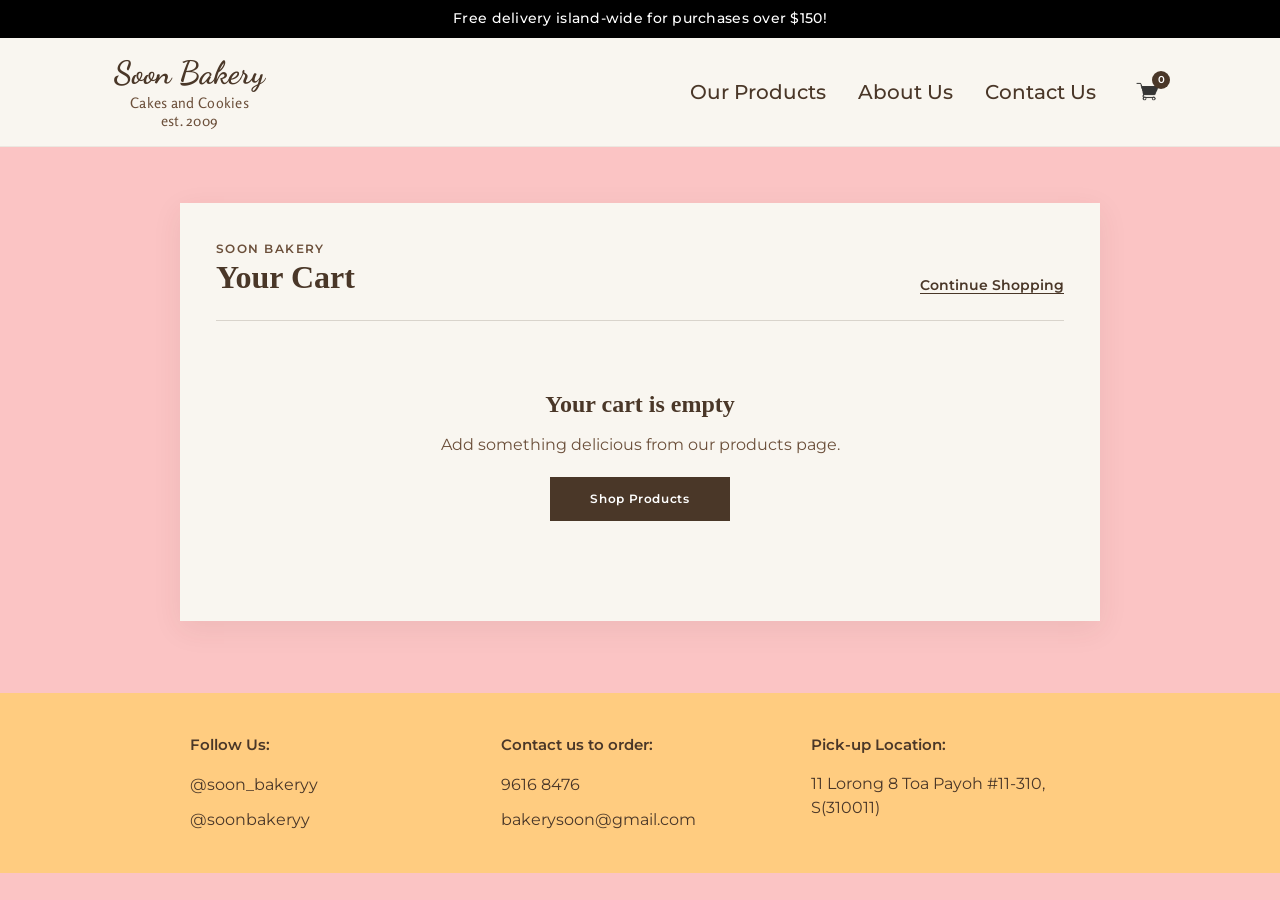
<file: Website/checkout.html>
<!DOCTYPE html>
<html lang="en">
<head>
  <meta charset="UTF-8">
  <meta name="viewport" content="width=device-width, initial-scale=1.0">
  <title>Your Cart — Soon Bakery</title>
  <link rel="preconnect" href="https://fonts.googleapis.com">
  <link rel="preconnect" href="https://fonts.gstatic.com" crossorigin>
  <link href="https://fonts.googleapis.com/css2?family=Dancing+Script:wght@600;700&family=Montserrat:wght@400;500;600&family=Rosario:wght@400;500&display=swap" rel="stylesheet">
  <link rel="stylesheet" href="css/style.css">
  <script src="js/cart.js" defer></script>
  <script src="js/checkout.js" defer></script>
</head>
<body class="checkout-page">
  <div class="announcement-bar">
    Free delivery island-wide for purchases over $150!
  </div>

  <header class="header">
    <div class="header-inner">
      <a href="index.html" class="logo">
        <span class="logo-script">Soon Bakery</span>
        <span class="logo-tagline">Cakes and Cookies</span>
        <span class="logo-est">est. 2009</span>
      </a>
      <nav class="nav">
        <a href="products.html">Our Products</a>
        <a href="index.html#about">About Us</a>
        <a href="index.html#contact">Contact Us</a>
        <a href="checkout.html" class="cart-link nav-active" aria-label="View cart">
          <img src="assets/Image/cart logo.png" alt="" class="cart-icon" aria-hidden="true">
          <span class="cart-count" aria-label="0 items in cart">0</span>
        </a>
      </nav>
    </div>
  </header>

  <main class="checkout-main">
    <section class="checkout-card">
      <div class="checkout-heading-row">
        <div>
          <p class="checkout-eyebrow">Soon Bakery</p>
          <h1>Your Cart</h1>
        </div>
        <a href="products.html" class="continue-shopping">Continue Shopping</a>
      </div>

      <div id="checkout-empty" class="checkout-empty" hidden>
        <h2>Your cart is empty</h2>
        <p>Add something delicious from our products page.</p>
        <a href="products.html" class="checkout-shop-btn">Shop Products</a>
      </div>

      <div id="checkout-cart-items" class="checkout-cart-items"></div>

      <aside id="checkout-summary" class="checkout-summary" hidden>
        <label class="delivery-option" for="delivery-required">
          <input id="delivery-required" type="checkbox">
          <span>Delivery is required</span>
        </label>
        <p class="delivery-option-note">Delivery is $10 for orders of $150 or less, and free for orders over $150.</p>
        <div class="checkout-summary-line">
          <span>Subtotal</span>
          <strong id="checkout-subtotal">$0.00</strong>
        </div>
        <div id="checkout-delivery-line" class="checkout-summary-line" hidden>
          <span>Delivery</span>
          <strong id="checkout-delivery">$0.00</strong>
        </div>
        <div class="checkout-summary-line checkout-summary-total">
          <span>Total</span>
          <strong id="checkout-total">$0.00</strong>
        </div>
        <p class="checkout-note">No payment is collected online. You will confirm your contact details before submitting your order request.</p>
        <a href="order-confirmation.html" class="checkout-payment-btn">PROCEED TO CHECKOUT</a>
      </aside>
    </section>
  </main>

  <footer id="contact" class="footer">
    <div class="footer-inner">
      <div class="footer-col">
        <h3>Follow Us:</h3>
        <div class="footer-links">
          <a href="https://instagram.com/soon_bakeryy" target="_blank" rel="noopener">@soon_bakeryy</a>
          <a href="https://facebook.com/soonbakeryy" target="_blank" rel="noopener">@soonbakeryy</a>
        </div>
      </div>
      <div class="footer-col">
        <h3>Contact us to order:</h3>
        <div class="footer-links">
          <a href="https://wa.me/6596168476" target="_blank" rel="noopener">9616 8476</a>
          <a href="mailto:bakerysoon@gmail.com">bakerysoon@gmail.com</a>
        </div>
      </div>
      <div class="footer-col">
        <h3>Pick-up Location:</h3>
        <div class="footer-links">
          <span class="footer-address">11 Lorong 8 Toa Payoh #11-310, S(310011)</span>
        </div>
      </div>
    </div>
  </footer>
</body>
</html>
</file>
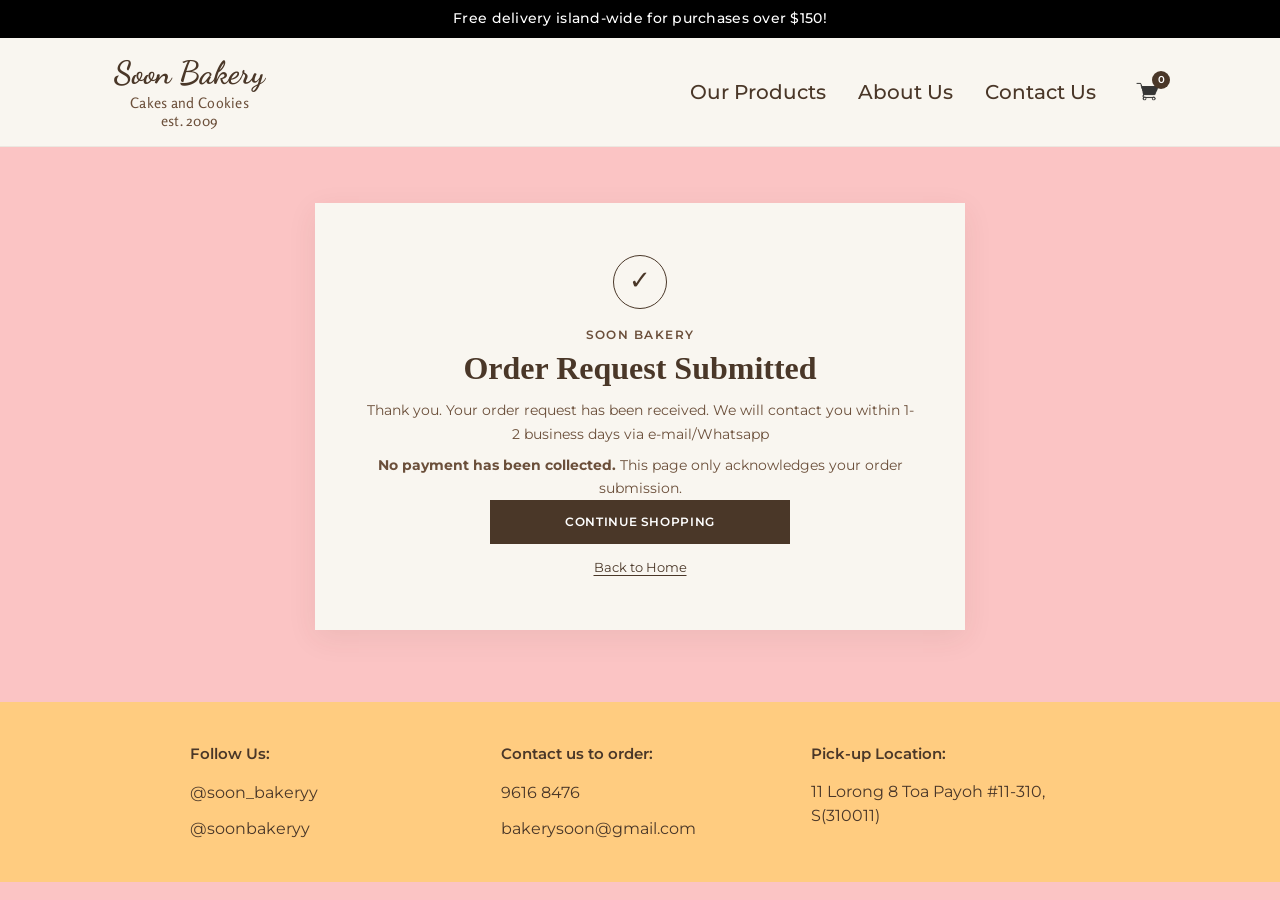
<file: Website/order-submitted.html>
<!DOCTYPE html>
<html lang="en">
<head>
  <meta charset="UTF-8">
  <meta name="viewport" content="width=device-width, initial-scale=1.0">
  <title>Order Submitted — Soon Bakery</title>
  <link rel="preconnect" href="https://fonts.googleapis.com">
  <link rel="preconnect" href="https://fonts.gstatic.com" crossorigin>
  <link href="https://fonts.googleapis.com/css2?family=Dancing+Script:wght@600;700&family=Montserrat:wght@400;500;600&family=Rosario:wght@400;500&display=swap" rel="stylesheet">
  <link rel="stylesheet" href="css/style.css">
  <script src="js/cart.js" defer></script>
  <script src="js/order-submitted.js" defer></script>
</head>
<body class="checkout-page">
  <div class="announcement-bar">Free delivery island-wide for purchases over $150!</div>

  <header class="header">
    <div class="header-inner">
      <a href="index.html" class="logo">
        <span class="logo-script">Soon Bakery</span>
        <span class="logo-tagline">Cakes and Cookies</span>
        <span class="logo-est">est. 2009</span>
      </a>
      <nav class="nav">
        <a href="products.html">Our Products</a>
        <a href="index.html#about">About Us</a>
        <a href="index.html#contact">Contact Us</a>
        <a href="checkout.html" class="cart-link" aria-label="View cart">
          <img src="assets/Image/cart logo.png" alt="" class="cart-icon" aria-hidden="true">
          <span class="cart-count" aria-label="0 items in cart">0</span>
        </a>
      </nav>
    </div>
  </header>

  <main class="checkout-main submitted-main">
    <section class="submitted-card">
      <div class="submitted-check" aria-hidden="true">✓</div>
      <p class="checkout-eyebrow">Soon Bakery</p>
      <h1>Order Request Submitted</h1>
      <p class="submitted-lead">Thank you. Your order request has been received. We will contact you within 1-2 business days via e-mail/Whatsapp</p>
      <p class="submitted-payment-note"><strong>No payment has been collected.</strong> This page only acknowledges your order submission.</p>

      <div id="submitted-order-details" class="submitted-order-details" hidden>
        <div><span>Order Reference</span><strong id="submitted-order-id">—</strong></div>
        <div><span>Confirmation Email</span><strong id="submitted-email">—</strong></div>
        <div><span>Order Total</span><strong id="submitted-total">—</strong></div>
      </div>

      <div class="submitted-actions">
        <a href="products.html" class="checkout-payment-btn">CONTINUE SHOPPING</a>
        <a href="index.html" class="submitted-home-link">Back to Home</a>
      </div>
    </section>
  </main>

  <footer id="contact" class="footer">
    <div class="footer-inner">
      <div class="footer-col">
        <h3>Follow Us:</h3>
        <div class="footer-links">
          <a href="https://instagram.com/soon_bakeryy" target="_blank" rel="noopener">@soon_bakeryy</a>
          <a href="https://facebook.com/soonbakeryy" target="_blank" rel="noopener">@soonbakeryy</a>
        </div>
      </div>
      <div class="footer-col">
        <h3>Contact us to order:</h3>
        <div class="footer-links">
          <a href="https://wa.me/6596168476" target="_blank" rel="noopener">9616 8476</a>
          <a href="mailto:bakerysoon@gmail.com">bakerysoon@gmail.com</a>
        </div>
      </div>
      <div class="footer-col">
        <h3>Pick-up Location:</h3>
        <div class="footer-links"><span class="footer-address">11 Lorong 8 Toa Payoh #11-310, S(310011)</span></div>
      </div>
    </div>
  </footer>
</body>
</html>
</file>
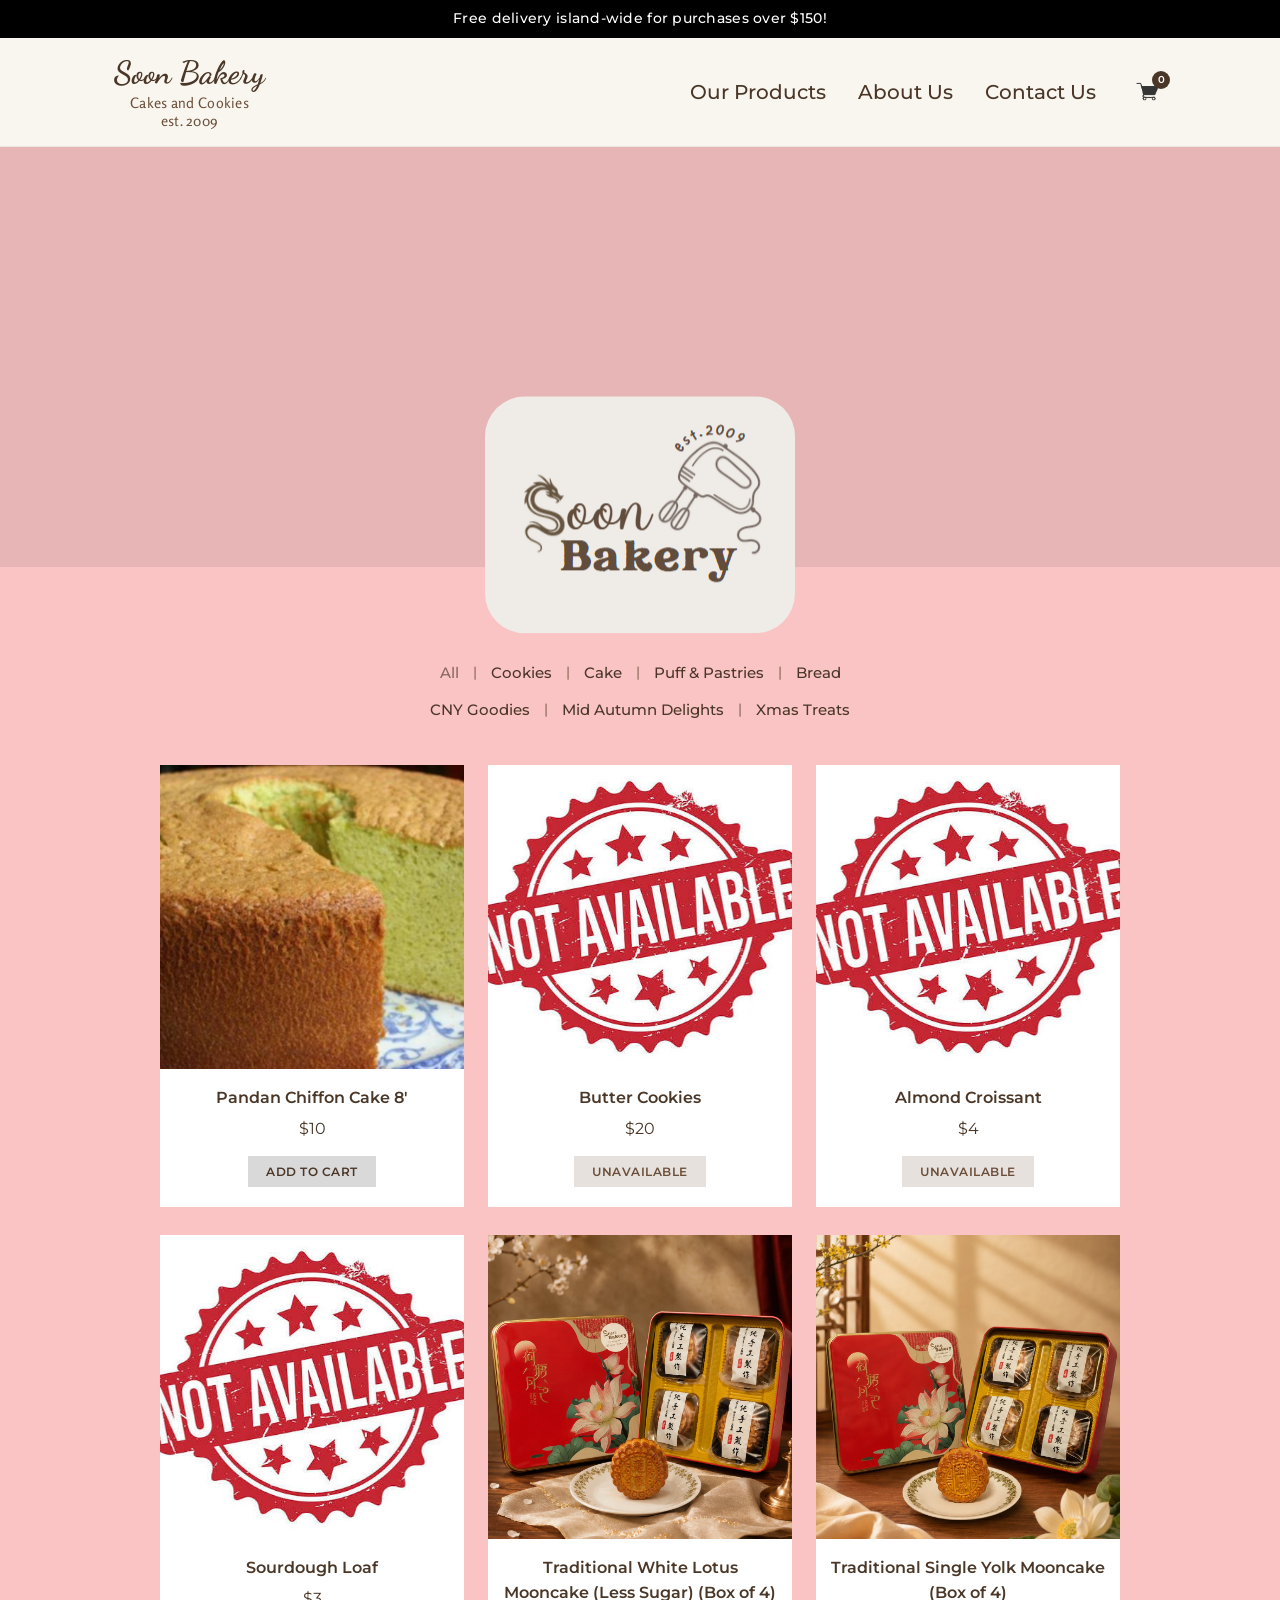
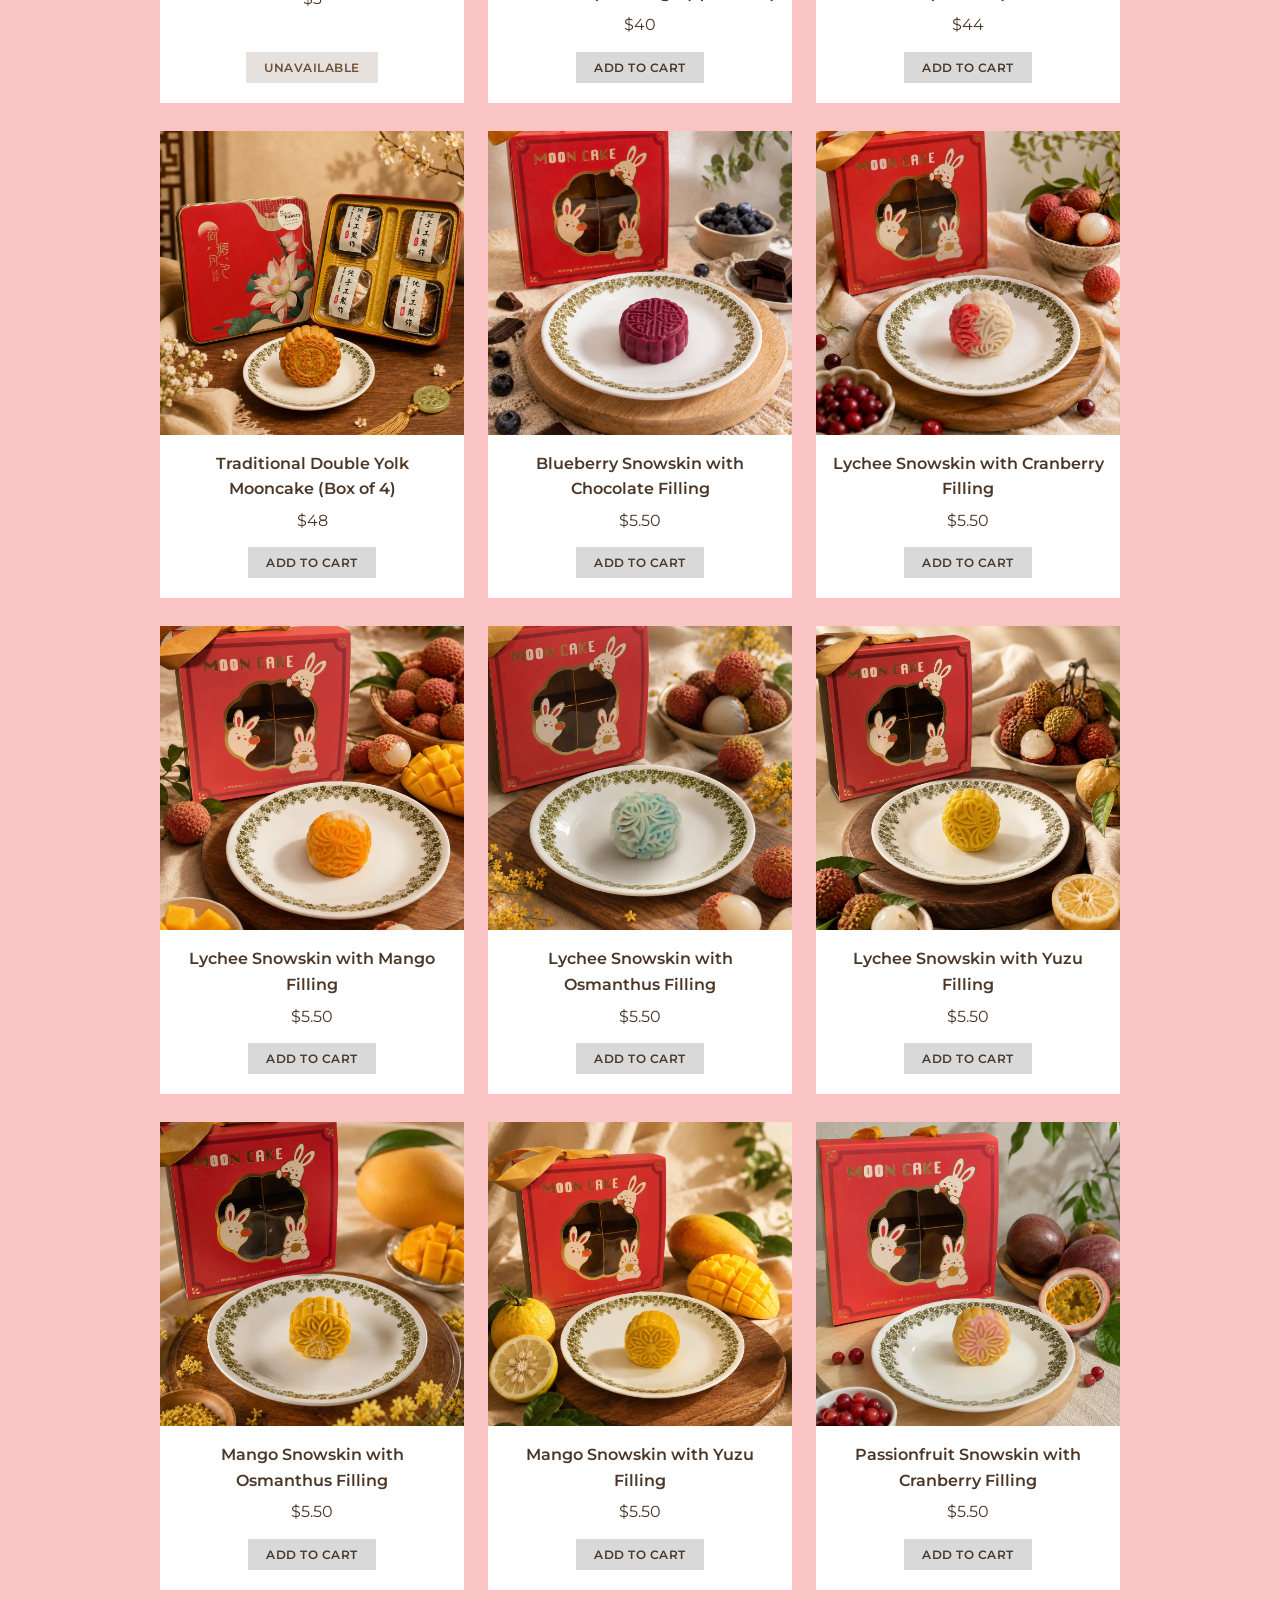
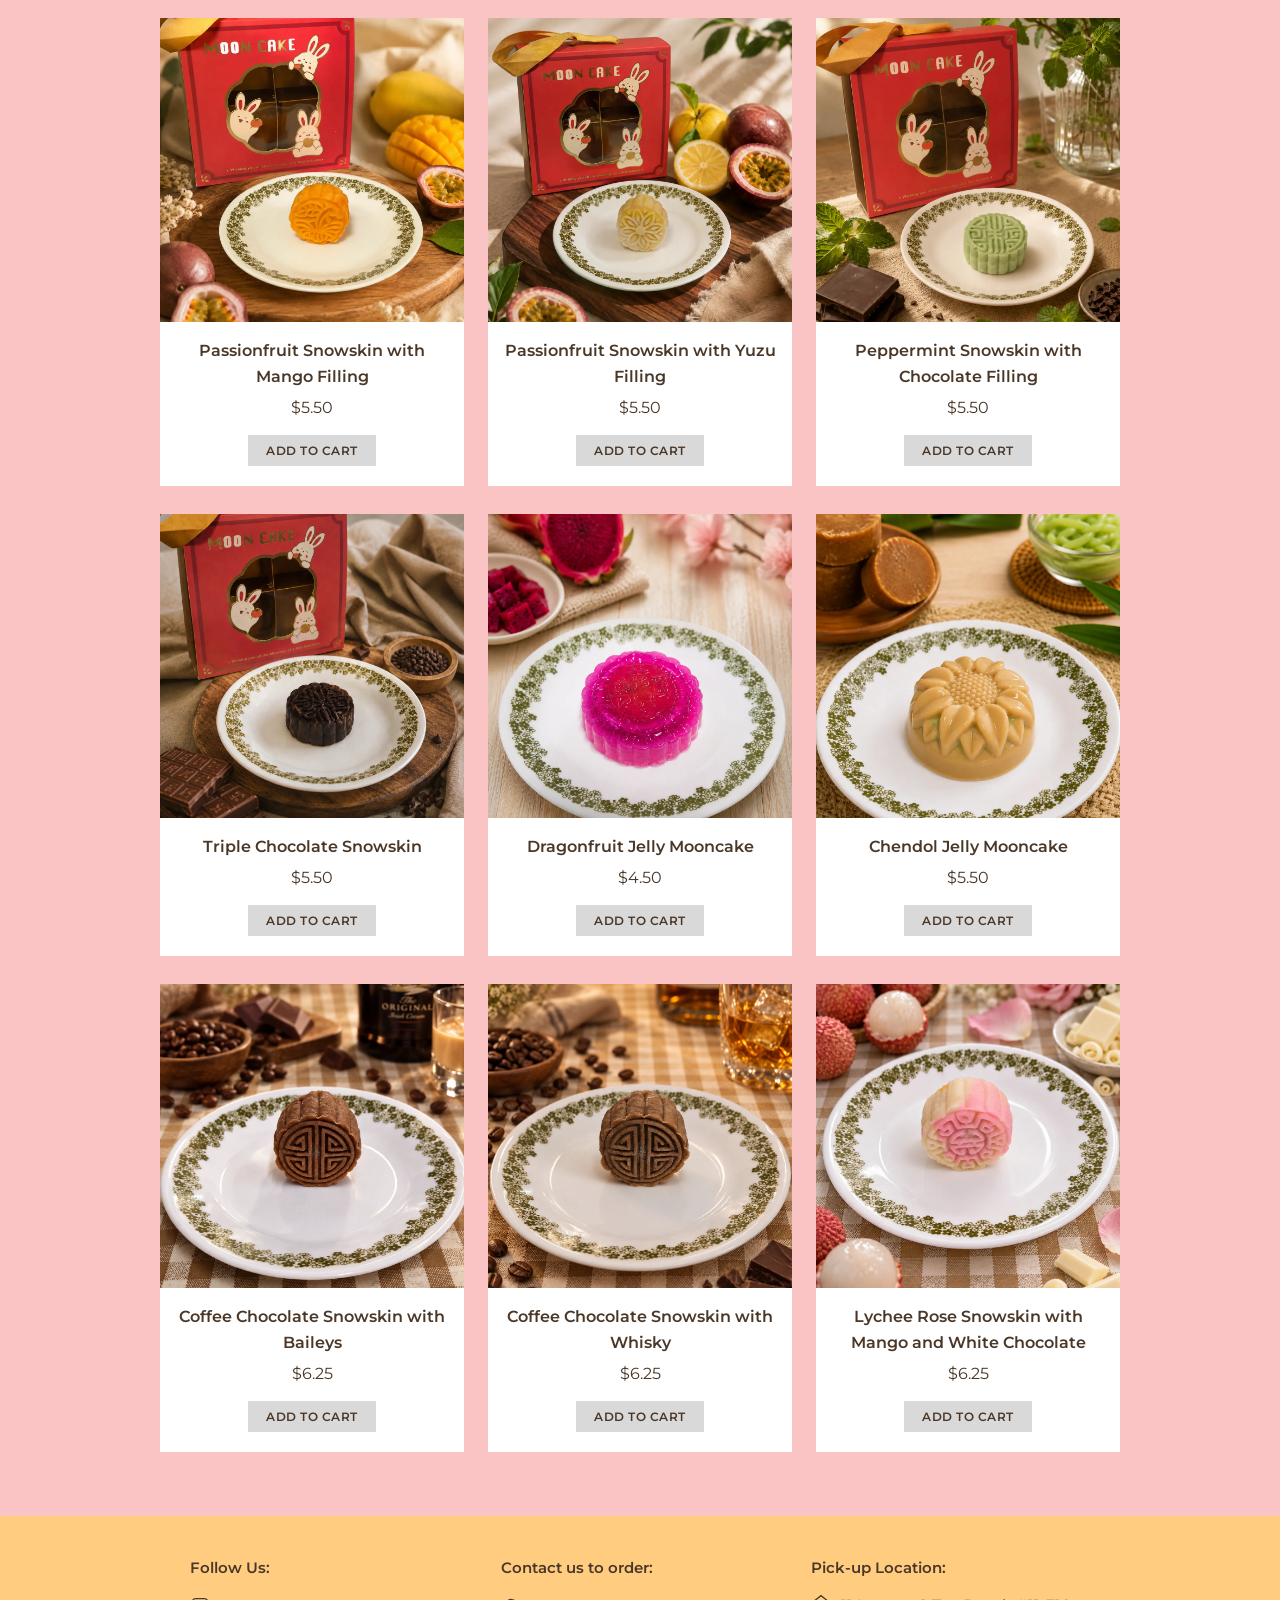
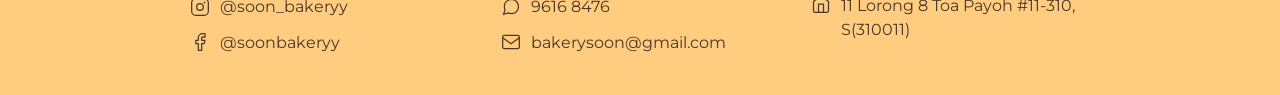
<file: Website/products.html>
<!DOCTYPE html>
<html lang="en">
<head>
  <meta charset="UTF-8">
  <meta name="viewport" content="width=device-width, initial-scale=1.0">
  <title>Our Products — Soon Bakery</title>
  <link rel="preconnect" href="https://fonts.googleapis.com">
  <link rel="preconnect" href="https://fonts.gstatic.com" crossorigin>
  <link href="https://fonts.googleapis.com/css2?family=Dancing+Script:wght@600;700&family=Montserrat:wght@400;500;600&family=Rosario:wght@400;500&display=swap" rel="stylesheet">
  <link rel="stylesheet" href="css/style.css">
  <script src="js/cart.js" defer></script>
<script src="js/product-modal.js" defer></script>
  <script src="js/products.js" defer></script>
</head>
<body class="products-page">
  <!-- Top announcement bar -->
  <div class="announcement-bar">
    Free delivery island-wide for purchases over $150!
  </div>

  <header class="header">
    <div class="header-inner">
      <a href="index.html" class="logo">
        <span class="logo-script">Soon Bakery</span>
        <span class="logo-tagline">Cakes and Cookies</span>
        <span class="logo-est">est. 2009</span>
      </a>
      <nav class="nav">
        <a href="products.html" class="nav-active">Our Products</a>
        <a href="index.html#about">About Us</a>
        <a href="index.html#contact">Contact Us</a>
        <a href="checkout.html" class="cart-link" aria-label="View cart">
          <img src="assets/Image/cart logo.png" alt="" class="cart-icon" aria-hidden="true">
          <span class="cart-count" aria-label="0 items in cart">0</span>
        </a>
      </nav>
    </div>
  </header>

    <!-- Hero -->
    <section class="hero">
      <div class="hero-overlay">
        <img src="assets/Image/Logo Main.png" alt="Soon Bakery — Cakes and Cookies est. 2005">
      </div>
    </section>

  <!-- Category filter -->
  <nav class="category-nav" aria-label="Product categories">
    <div class="category-row">
      <button type="button" class="category-link is-active" data-category="all">All</button>
      <span class="category-divider" aria-hidden="true">|</span>
      <button type="button" class="category-link" data-category="cookies">Cookies</button>
      <span class="category-divider" aria-hidden="true">|</span>
      <button type="button" class="category-link" data-category="cake">Cake</button>
      <span class="category-divider" aria-hidden="true">|</span>
      <button type="button" class="category-link" data-category="puff-pastries">Puff &amp; Pastries</button>
      <span class="category-divider" aria-hidden="true">|</span>
      <button type="button" class="category-link" data-category="bread">Bread</button>
    </div>
    <div class="category-row">
      <button type="button" class="category-link" data-category="cny-goodies">CNY Goodies</button>
      <span class="category-divider" aria-hidden="true">|</span>
      <button type="button" class="category-link" data-category="mid-autumn">Mid Autumn Delights</button>
      <span class="category-divider" aria-hidden="true">|</span>
      <button type="button" class="category-link" data-category="xmas-treats">Xmas Treats</button>
    </div>
  </nav>

  <!-- Product grid -->
  <main class="products-main">
    <div class="shop-product-grid" id="shop-product-grid"></div>
  </main>

    <!-- Footer -->
  <footer id="contact" class="footer">
    <div class="footer-inner">
      <div class="footer-col">
        <h3>Follow Us:</h3>
        <div class="footer-links">
          <a href="https://instagram.com/soon_bakeryy" target="_blank" rel="noopener">
            <svg viewBox="0 0 24 24" aria-hidden="true"><rect x="2" y="2" width="20" height="20" rx="5" fill="none" stroke="currentColor" stroke-width="1.5"/><circle cx="12" cy="12" r="4" fill="none" stroke="currentColor" stroke-width="1.5"/><circle cx="17.5" cy="6.5" r="1" fill="currentColor"/></svg>
            @soon_bakeryy
          </a>
          <a href="https://facebook.com/soonbakeryy" target="_blank" rel="noopener">
            <svg viewBox="0 0 24 24" aria-hidden="true"><path d="M18 2h-3a5 5 0 0 0-5 5v3H7v4h3v8h4v-8h3l1-4h-4V7a1 1 0 0 1 1-1h3z" fill="none" stroke="currentColor" stroke-width="1.5" stroke-linejoin="round"/></svg>
            @soonbakeryy
          </a>
        </div>
      </div>
      <div class="footer-col">
        <h3>Contact us to order:</h3>
        <div class="footer-links">
          <a href="https://wa.me/6596168476" target="_blank" rel="noopener">
            <svg viewBox="0 0 24 24" aria-hidden="true"><path d="M21 11.5a8.38 8.38 0 0 1-.9 3.8 8.5 8.5 0 0 1-7.6 4.7 8.38 8.38 0 0 1-3.8-.9L3 21l1.9-5.7a8.38 8.38 0 0 1-.9-3.8 8.5 8.5 0 0 1 4.7-7.6 8.38 8.38 0 0 1 3.8-.9h.5a8.48 8.48 0 0 1 8 8v.5z" fill="none" stroke="currentColor" stroke-width="1.5" stroke-linejoin="round"/></svg>
            9616 8476
          </a>
          <a href="mailto:bakerysoon@gmail.com">
            <svg viewBox="0 0 24 24" aria-hidden="true"><rect x="2" y="4" width="20" height="16" rx="2" fill="none" stroke="currentColor" stroke-width="1.5"/><path d="M2 7l10 7 10-7" fill="none" stroke="currentColor" stroke-width="1.5"/></svg>
            bakerysoon@gmail.com
          </a>
        </div>
      </div>
      <div class="footer-col">
        <h3>Pick-up Location:</h3>
        <div class="footer-links">
          <span class="footer-address">
            <svg viewBox="0 0 24 24" aria-hidden="true"><path d="M3 9l9-7 9 7v11a2 2 0 0 1-2 2H5a2 2 0 0 1-2-2z" fill="none" stroke="currentColor" stroke-width="1.5"/><path d="M9 22V12h6v10" fill="none" stroke="currentColor" stroke-width="1.5"/></svg>
            11 Lorong 8 Toa Payoh #11-310, S(310011)
          </span>
        </div>
      </div>
    </div>
  </footer>

</body>
</html>
</file>
<file: Website/css/style.css>
/* ===== Variables ===== */
:root {
  --black: #000000;
  --cream: #F9F6F0;
  --pink: #FBC4C4;
  --peach: #FFCC80;
  --brown: #4a3728;
  --brown-light: #6b4f3a;
  --hero-overlay: rgba(245, 240, 235, 0.92);
  --font-script: 'Dancing Script', cursive;
  --font-body: 'Montserrat', sans-serif;
  --font-logo-sub: 'Rosario', sans-serif;
}

/* ===== Reset ===== */
*, *::before, *::after {
  box-sizing: border-box;
  margin: 0;
  padding: 0;
}

html {
  scroll-behavior: smooth;
}

body {
  font-family: var(--font-body);
  color: var(--brown);
  background: var(--pink);
  line-height: 1.6;
}

img {
  display: block;
  max-width: 100%;
  height: auto;
}

a {
  color: inherit;
  text-decoration: none;
}

/* ===== Announcement Bar ===== */
.announcement-bar {
  background: var(--black);
  color: #fff;
  text-align: center;
  padding: 8px 16px;
  font-size: 0.85rem;
  font-weight: 500;
  letter-spacing: 0.02em;
}

/* ===== Header ===== */
.header {
  background: var(--cream);
  border-bottom: 1px solid rgba(74, 55, 40, 0.08);
  position: sticky;
  top: 0;
  z-index: 100;
}

.header-inner {
  max-width: 1100px;
  margin: 0 auto;
  padding: 16px 24px;
  display: flex;
  align-items: center;
  justify-content: space-between;
  gap: 24px;
}

.logo {
  display: flex;
  flex-direction: column;
  align-items: center;
  line-height: 1.2;
}

.logo-script {
  font-family: var(--font-script);
  font-size: 2rem;
  font-weight: 700;
  color: var(--brown);
  text-align: center;
}

.logo-tagline,
.logo-est {
  font-family: var(--font-logo-sub);
  font-size: 0.9rem;
  font-weight: 400;
  color: var(--brown-light);
  letter-spacing: 0.02em;
  text-align: center;
}

.logo-tagline {
  margin-top: 2px;
}

.logo-est {
  font-size: 0.9rem;
  margin-top: 1px;
}

.nav {
  display: flex;
  gap: 32px;
}

.nav a {
  font-size: 1.25rem;
  font-weight: 500;
  color: var(--brown);
  transition: opacity 0.2s;
}

.nav a:hover {
  opacity: 0.7;
}

/* ===== Hero ===== */
.hero {
  position: relative;
  min-height: 420px;
  margin-bottom: 64px;
  background:
    linear-gradient(rgba(0, 0, 0, 0.08), rgba(0, 0, 0, 0.08)),
    url('https://images.unsplash.com/photo-1563729784474-d77dbb933a9e?w=1400&h=600&fit=crop') center / cover no-repeat;
}

.hero-overlay {
  position: absolute;
  bottom: 0;
  left: 0;
  right: 0;
  display: flex;
  justify-content: center;
  transform: translateY(28%);
  z-index: 10;
  padding: 0 24px;
}

.hero-overlay img {
  display: block;
  width: 30p;
  max-width: 100%;
  height: auto;
  border-radius: 40px;
}

/* ===== Main Content ===== */
.main-content {
  background: var(--pink);
}

/* ===== About Us ===== */
.about {
  padding: 48px 24px 64px;
}

.about-inner {
  max-width: 900px;
  margin: 0 auto;
  display: grid;
  grid-template-columns: 1fr 1fr;
  gap: 48px;
  align-items: center;
}

.about-image-wrap {
  display: flex;
  justify-content: center;
}

.hanging-frame {
  position: relative;
  padding-top: 24px;
}

.frame-string {
  position: absolute;
  top: 0;
  left: 50%;
  transform: translateX(-50%);
  width: 2px;
  height: 28px;
  background: var(--brown);
}

.frame-string::before {
  content: '';
  position: absolute;
  top: -4px;
  left: 50%;
  transform: translateX(-50%);
  width: 8px;
  height: 8px;
  border-radius: 50%;
  background: var(--brown);
}

.frame-border {
  border: 3px solid var(--brown);
  padding: 8px;
  background: #fff;
  box-shadow: 4px 6px 0 rgba(74, 55, 40, 0.15);
  transform: rotate(-1deg);
}

.frame-border img {
  width: 100%;
  aspect-ratio: 1;
  object-fit: cover;
}

.about-us-banner {
  display: block;
  width: 70%;
  max-width: 380px;
  height: auto;

  margin: 0 auto 20px;
}

.about-text p {
  font-size: 1.25rem;
  text-align: center;
  line-height: 1.8;
  color: var(--brown-light);
}

/* ===== Best Sellers ===== */
.best-sellers {
  padding: 48px 24px 64px;
}

.main-banner {
  display: block;
  justify-content: center;
  margin: 0 auto 16px;
  width: 30%;
  height: 15%;
}

.ribbon-banner {
  width: 100%;
  max-width: 400px;
  height: auto;
  display: block;
  overflow: visible;
}

.ribbon-line {
  stroke: rgba(74, 55, 40, 0.2);
  stroke-width: 1.5;
}

.ribbon-shape {
  fill: var(--brown);
  filter: drop-shadow(0 2px 4px rgba(74, 55, 40, 0.15));
}

.ribbon-text {
  fill: var(--cream);
  font-family: var(--font-body);
  font-size: 14.5px;
  font-weight: 700;
  letter-spacing: 0.14em;
  text-transform: uppercase;
}

.product-grid {
  max-width: 900px;
  margin: 0 auto;
  display: grid;
  grid-template-columns: repeat(3, 1fr);
  gap: 32px 24px;
}

.product-card {
  text-align: center;
}

.product-card img {
  width: 100%;
  aspect-ratio: 1;
  object-fit: cover;
  border-radius: 4px;
  margin-bottom: 12px;
  box-shadow: 0 2px 8px rgba(0, 0, 0, 0.08);
}

.product-card h3 {
  font-size: 1.25rem;
  font-weight: 600;
  margin-bottom: 4px;
  color: var(--brown);
}

.product-card .price {
  font-size: 1.25rem;
  color: var(--brown-light);
  line-height: 1.5;
}

/* ===== Why Us ===== */
.why-us {
  padding: 48px 24px 72px;
  text-align: center;
}

.why-us-grid {
  width: min(1050px, 100%);
  margin: 0 auto;
  display: grid;
  grid-template-columns: repeat(3, minmax(0, 1fr));
  gap: 24px;
  align-items: stretch;
}

.why-us-card {
  background-image: url("../assets/Image/vintage-card.png");
  background-repeat: no-repeat;
  background-position: center;
  background-size: contain;

  aspect-ratio: 0.72;

  display: flex;
  justify-content: center;
  align-items: center;

  position: relative;
}

.why-icon {
  display: block;
  width: 72px;
  height: 72px;
  object-fit: contain;
  margin: 0 auto 16px;
}

.card-content {
  width: 72%;

  display: flex;
  flex-direction: column;
  align-items: center;
  justify-content: center;

  text-align: center; 

  box-sizing: border-box;
}
.card-content h3 {
  margin: 0;
  font-family: Georgia, "Times New Roman", serif;
  font-size: 22px;
  line-height: 1.2;
  font-weight: 700;
}

.card-divider {
  padding: 20px 20px;
}

.why-us-card p {
  font-size: 1rem;
  font-weight: 500;
  line-height: 1.75;
  color: var(--brown);
}

/* ===== Footer ===== */
.footer {
  background: var(--peach);
  padding: 40px 24px;
}

.footer-inner {
  max-width: 900px;
  margin: 0 auto;
  display: grid;
  grid-template-columns: repeat(3, 1fr);
  gap: 32px;
}

.footer-col h3 {
  font-size: 0.95rem;
  font-weight: 600;
  margin-bottom: 14px;
  color: var(--brown);
}

.footer-links {
  display: flex;
  flex-direction: column;
  gap: 10px;
}

.footer-links a,
.footer-address {
  display: flex;
  align-items: center;
  gap: 10px;
  font-size: 1rem;
  color: var(--brown);
  transition: opacity 0.2s;
}

.footer-links a:hover {
  opacity: 0.7;
}

.footer-links svg {
  width: 20px;
  height: 20px;
  flex-shrink: 0;
}

.footer-address {
  align-items: flex-start;
  line-height: 1.5;
}

/* ===== Responsive ===== */
@media (max-width: 768px) {
  .header-inner {
    flex-direction: column;
    text-align: center;
  }

  .nav {
    gap: 20px;
  }

  .hero {
    min-height: 320px;
    margin-bottom: 52px;
  }

  .hero-overlay {
    transform: translateY(26%);
  }

  .hero-logo-box {
    border-radius: 32px;
    padding: 14px 24px;
  }

  .hero-logo-box img {
    width: 180px;
  }

  .about-inner {
    grid-template-columns: 1fr;
    gap: 32px;
  }

  .about-text {
    order: -1;
  }

  .product-grid {
    grid-template-columns: repeat(2, 1fr);
    gap: 24px 16px;
  }

  .why-us-grid {
    grid-template-columns: 1fr;
    gap: 28px;
  }

  .footer-inner {
    grid-template-columns: 1fr;
    gap: 28px;
    text-align: center;
  }

  .footer-links a,
  .footer-address {
    justify-content: center;
  }
}

@media (max-width: 480px) {
  .product-grid {
    grid-template-columns: 1fr;
    max-width: 280px;
  }

  .nav {
    flex-wrap: wrap;
    justify-content: center;
  }
}

/* ===== Products Page ===== */
.products-page {
  background: var(--pink);
}

.category-nav {
  padding: 28px 24px 8px;
  text-align: center;
}

.category-row {
  display: flex;
  flex-wrap: wrap;
  align-items: center;
  justify-content: center;
  gap: 8px 12px;
  margin-bottom: 10px;
}

.category-link {
  background: none;
  border: none;
  font-family: var(--font-body);
  font-size: 0.95rem;
  font-weight: 500;
  color: var(--brown);
  cursor: pointer;
  padding: 4px 2px;
  transition: opacity 0.2s;
}

.category-link:hover,
.category-link.is-active {
  opacity: 0.65;
}

.category-divider {
  color: var(--brown-light);
  font-size: 0.9rem;
  user-select: none;
}

.products-main {
  padding: 24px 24px 64px;
}

.shop-product-grid {
  max-width: 960px;
  margin: 0 auto;
  display: grid;
  grid-template-columns: repeat(3, 1fr);
  gap: 28px 24px;
}

.best-seller-grid {
  margin-top: 24px;
}

.shop-product-card {
  display: flex;
  flex-direction: column;
}

.shop-product-image {
  position: relative;
  width: 100%;
  aspect-ratio: 1;
  overflow: hidden;
}

.shop-product-image img {
  position: absolute;
  inset: 0;
  width: 100%;
  height: 100%;
  object-fit: cover;
  transition: opacity 0.25s ease;
}

.shop-product-image-primary {
  opacity: 1;
}

.shop-product-image-hover {
  opacity: 0;
}

@media (hover: hover) {
  .products-page .shop-product-image:hover .shop-product-image-primary,
  .best-sellers .shop-product-image:hover .shop-product-image-primary {
    opacity: 0;
  }

  .products-page .shop-product-image:hover .shop-product-image-hover,
  .best-sellers .shop-product-image:hover .shop-product-image-hover {
    opacity: 1;
  }
}

.shop-product-info {
  background: #fff;
  padding: 16px 12px 20px;
  text-align: center;
  flex: 1;
  display: flex;
  flex-direction: column;
  align-items: center;
}

.shop-product-info h3 {
  font-size: 1rem;
  font-weight: 600;
  color: var(--brown);
  margin-bottom: 6px;
}

.shop-product-price {
  font-size: 1rem;
  color: var(--brown);
  margin-bottom: 14px;
}

.add-to-cart-btn {
  margin-top: auto;
  background: #d9d9d9;
  border: none;
  padding: 8px 18px;
  font-family: var(--font-body);
  font-size: 0.75rem;
  font-weight: 600;
  letter-spacing: 0.04em;
  color: var(--brown);
  cursor: pointer;
  transition: background 0.2s;
}

.add-to-cart-btn:hover {
  background: #c8c8c8;
}

.footer-col-center {
  display: flex;
  flex-direction: column;
}

.footer-delivery-note {
  margin-top: auto;
  padding-top: 24px;
  font-size: 0.95rem;
  font-weight: 500;
  color: var(--brown);
  text-align: center;
}

@media (max-width: 768px) {
  .products-hero {
    grid-template-columns: 1fr;
  }

  .products-hero img {
    aspect-ratio: 16 / 9;
  }

  .shop-product-grid {
    grid-template-columns: repeat(2, 1fr);
    gap: 24px 16px;
  }

  .footer-delivery-note {
    padding-top: 16px;
  }
}

@media (max-width: 480px) {
  .shop-product-grid {
    grid-template-columns: 1fr;
    max-width: 300px;
  }

  .category-row {
    gap: 6px 8px;
  }

  .category-link {
    font-size: 0.85rem;
  }
}

/* ===== Cart in Navigation ===== */
.nav {
  align-items: center;
}

.cart-link {
  position: relative;
  display: inline-flex;
  align-items: center;
  justify-content: center;
  width: 38px;
  height: 38px;
  flex: 0 0 38px;
}

.cart-icon {
  width: 25px;
  height: 25px;
  object-fit: contain;
}

.cart-count {
  position: absolute;
  top: -2px;
  right: -4px;
  min-width: 18px;
  height: 18px;
  padding: 0 5px;
  display: inline-flex;
  align-items: center;
  justify-content: center;
  border-radius: 999px;
  background: var(--brown);
  color: #fff;
  font-family: var(--font-body);
  font-size: 0.65rem;
  font-weight: 600;
  line-height: 1;
}

.cart-toast {
  position: fixed;
  top: 96px;
  right: 24px;
  z-index: 1000;
  padding: 11px 18px;
  border-radius: 4px;
  background: var(--brown);
  color: #fff;
  font-size: 0.85rem;
  font-weight: 500;
  box-shadow: 0 8px 24px rgba(74, 55, 40, 0.18);
  opacity: 0;
  transform: translateY(-8px);
  pointer-events: none;
  transition: opacity 0.2s ease, transform 0.2s ease;
}

.cart-toast.is-visible {
  opacity: 1;
  transform: translateY(0);
}

/* ===== Checkout Page ===== */
.checkout-page {
  background: var(--pink);
}

.checkout-main {
  min-height: 60vh;
  padding: 56px 24px 72px;
}

.checkout-card {
  width: min(920px, 100%);
  margin: 0 auto;
  background: var(--cream);
  padding: 36px;
  box-shadow: 0 8px 28px rgba(74, 55, 40, 0.08);
}

.checkout-heading-row {
  display: flex;
  justify-content: space-between;
  align-items: flex-end;
  gap: 24px;
  padding-bottom: 24px;
  border-bottom: 1px solid rgba(74, 55, 40, 0.18);
}

.checkout-eyebrow {
  font-size: 0.75rem;
  font-weight: 600;
  letter-spacing: 0.12em;
  text-transform: uppercase;
  color: var(--brown-light);
}

.checkout-heading-row h1 {
  font-family: Georgia, "Times New Roman", serif;
  font-size: 2rem;
  color: var(--brown);
  line-height: 1.2;
}

.continue-shopping {
  font-size: 0.85rem;
  font-weight: 600;
  text-decoration: underline;
  text-underline-offset: 3px;
}

.checkout-cart-items {
  display: flex;
  flex-direction: column;
}

.checkout-item {
  display: grid;
  grid-template-columns: 96px minmax(0, 1fr) auto 110px;
  gap: 20px;
  align-items: center;
  padding: 22px 0;
  border-bottom: 1px solid rgba(74, 55, 40, 0.14);
}

.checkout-item-image {
  width: 96px;
  height: 96px;
  object-fit: cover;
}

.checkout-item-details h3 {
  margin-bottom: 4px;
  font-size: 1rem;
}

.checkout-item-details p {
  color: var(--brown-light);
  font-size: 0.9rem;
}

.checkout-remove {
  margin-top: 8px;
  padding: 0;
  border: none;
  background: none;
  color: var(--brown-light);
  font-family: inherit;
  font-size: 0.75rem;
  text-decoration: underline;
  cursor: pointer;
}

.checkout-quantity {
  display: inline-flex;
  align-items: center;
  border: 1px solid rgba(74, 55, 40, 0.25);
}

.checkout-quantity button,
.checkout-quantity span {
  width: 34px;
  height: 34px;
  display: inline-flex;
  align-items: center;
  justify-content: center;
}

.checkout-quantity button {
  border: none;
  background: transparent;
  color: var(--brown);
  font-size: 1.1rem;
  cursor: pointer;
}

.checkout-quantity span {
  font-size: 0.85rem;
  border-left: 1px solid rgba(74, 55, 40, 0.18);
  border-right: 1px solid rgba(74, 55, 40, 0.18);
}

.checkout-line-total {
  text-align: right;
  font-weight: 600;
}

.checkout-summary {
  width: min(380px, 100%);
  margin: 28px 0 0 auto;
}

.checkout-summary-line {
  display: flex;
  justify-content: space-between;
  gap: 20px;
  padding: 8px 0;
  font-size: 0.95rem;
}

.delivery-option {
  display: flex;
  align-items: center;
  gap: 10px;
  margin-bottom: 4px;
  font-size: 0.9rem;
  font-weight: 600;
  cursor: pointer;
}

.delivery-option input {
  width: 17px;
  height: 17px;
  accent-color: var(--brown);
  cursor: pointer;
}

.delivery-option-note {
  margin: 0 0 14px 27px;
  color: var(--brown-light);
  font-size: 0.74rem;
  line-height: 1.5;
}

.checkout-summary-total {
  margin-top: 6px;
  padding-top: 14px;
  border-top: 1px solid rgba(74, 55, 40, 0.18);
  font-size: 1.1rem;
}

.checkout-note {
  margin: 14px 0;
  color: var(--brown-light);
  font-size: 0.78rem;
  line-height: 1.5;
}

.checkout-payment-btn,
.checkout-shop-btn {
  display: inline-flex;
  justify-content: center;
  width: 100%;
  border: none;
  background: var(--brown);
  color: #fff;
  padding: 12px 18px;
  font-family: var(--font-body);
  font-size: 0.78rem;
  font-weight: 600;
  letter-spacing: 0.05em;
  cursor: pointer;
}

.checkout-empty {
  padding: 64px 16px;
  text-align: center;
}

.checkout-empty h2 {
  margin-bottom: 8px;
  font-family: Georgia, "Times New Roman", serif;
  font-size: 1.5rem;
}

.checkout-empty p {
  margin-bottom: 20px;
  color: var(--brown-light);
}

.checkout-empty .checkout-shop-btn {
  width: auto;
  min-width: 180px;
}

@media (max-width: 768px) {
  .cart-toast {
    top: 150px;
    right: 16px;
  }

  .checkout-card {
    padding: 24px;
  }

  .checkout-item {
    grid-template-columns: 76px minmax(0, 1fr) auto;
    gap: 14px;
  }

  .checkout-item-image {
    width: 76px;
    height: 76px;
  }

  .checkout-line-total {
    grid-column: 2 / -1;
  }
}

@media (max-width: 480px) {
  .header-inner {
    padding: 12px 16px;
  }

  .nav {
    gap: 14px;
  }

  .nav > a:not(.cart-link) {
    font-size: 0.9rem;
  }

  .cart-link {
    width: 34px;
    height: 34px;
    flex-basis: 34px;
  }

  .cart-icon {
    width: 23px;
    height: 23px;
  }

  .checkout-main {
    padding: 30px 14px 48px;
  }

  .checkout-card {
    padding: 20px 16px;
  }

  .checkout-heading-row {
    align-items: flex-start;
    flex-direction: column;
    gap: 10px;
  }

  .checkout-item {
    grid-template-columns: 64px 1fr;
    align-items: start;
  }

  .checkout-item-image {
    width: 64px;
    height: 64px;
  }

  .checkout-quantity {
    grid-column: 2;
  }

  .checkout-line-total {
    grid-column: 2;
    text-align: left;
  }
}

/* ===== Order Confirmation ===== */
.confirmation-card {
  width: min(1040px, 100%);
}

.confirmation-layout {
  display: grid;
  grid-template-columns: minmax(0, 1.15fr) minmax(300px, 0.85fr);
  gap: 44px;
  padding-top: 30px;
}

.customer-details-section h2,
.confirmation-review h2 {
  margin-bottom: 8px;
  font-family: Georgia, "Times New Roman", serif;
  font-size: 1.35rem;
  color: var(--brown);
}

.confirmation-intro,
.confirmation-invoice-note {
  color: var(--brown-light);
  font-size: 0.86rem;
  line-height: 1.65;
}

.customer-details-form {
  display: grid;
  gap: 9px;
  margin-top: 22px;
}

.customer-details-form label {
  margin-top: 8px;
  font-size: 0.86rem;
  font-weight: 600;
}

.customer-details-form input,
.customer-details-form textarea {
  width: 100%;
  border: 1px solid rgba(74, 55, 40, 0.28);
  background: #fff;
  color: var(--brown);
  padding: 13px 14px;
  font: inherit;
  outline: none;
  transition: border-color 0.2s, box-shadow 0.2s;
}

.customer-details-form textarea {
  min-height: 105px;
  resize: vertical;
  line-height: 1.5;
}

.customer-details-form input:focus,
.customer-details-form textarea:focus {
  border-color: var(--brown);
  box-shadow: 0 0 0 2px rgba(74, 55, 40, 0.08);
}

.optional-field-label {
  font-weight: 400;
  color: var(--brown-light);
  font-size: 0.76rem;
}

.delivery-details-fields {
  display: grid;
  gap: 9px;
  margin-top: 12px;
  padding-top: 10px;
  border-top: 1px solid rgba(74, 55, 40, 0.14);
}

.delivery-fields-status {
  margin: 4px 0 2px;
  color: var(--brown-light);
  font-size: 0.76rem;
  line-height: 1.5;
}

.delivery-fields-status.is-required {
  color: var(--brown);
  font-weight: 500;
}

.customer-details-form input:disabled {
  background: rgba(74, 55, 40, 0.06);
  color: rgba(74, 55, 40, 0.48);
  cursor: not-allowed;
}

.order-no-payment-note {
  margin: 16px 0 4px;
  padding: 12px 14px;
  background: rgba(251, 196, 196, 0.32);
  font-size: 0.78rem;
  line-height: 1.55;
}

.order-form-message {
  padding: 11px 13px;
  border: 1px solid rgba(150, 54, 54, 0.28);
  background: rgba(255, 235, 235, 0.78);
  color: #7b3030;
  font-size: 0.8rem;
  line-height: 1.5;
}

.checkout-payment-btn:disabled {
  opacity: 0.58;
  cursor: wait;
}

.confirmation-review {
  align-self: start;
  padding: 24px;
  background: rgba(255, 255, 255, 0.44);
  border: 1px solid rgba(74, 55, 40, 0.12);
}

.confirmation-order-items {
  margin-top: 18px;
}

.confirmation-order-item {
  display: grid;
  grid-template-columns: 54px minmax(0, 1fr) auto;
  gap: 12px;
  align-items: center;
  padding: 12px 0;
  border-bottom: 1px solid rgba(74, 55, 40, 0.12);
  font-size: 0.82rem;
}

.confirmation-order-item img {
  width: 54px;
  height: 54px;
  object-fit: cover;
}

.confirmation-order-copy {
  min-width: 0;
  display: flex;
  flex-direction: column;
  gap: 2px;
}

.confirmation-order-copy strong {
  font-size: 0.83rem;
  line-height: 1.3;
}

.confirmation-order-copy span {
  color: var(--brown-light);
  font-size: 0.75rem;
}

.confirmation-pricing {
  padding-top: 12px;
}

.confirmation-price-row {
  display: flex;
  align-items: center;
  justify-content: space-between;
  gap: 18px;
  padding: 6px 0;
  font-size: 0.86rem;
}

.confirmation-total-row {
  display: flex;
  align-items: center;
  justify-content: space-between;
  gap: 18px;
  padding: 18px 0 12px;
  font-size: 1.02rem;
}

.confirmation-invoice-note {
  margin-top: 8px;
  font-size: 0.75rem;
}

/* ===== Order Submitted ===== */
.submitted-main {
  display: flex;
  align-items: center;
}

.submitted-card {
  width: min(650px, 100%);
  margin: 0 auto;
  padding: 52px 48px;
  background: var(--cream);
  text-align: center;
  box-shadow: 0 8px 28px rgba(74, 55, 40, 0.08);
}

.submitted-check {
  width: 54px;
  height: 54px;
  margin: 0 auto 16px;
  border: 1.5px solid var(--brown);
  border-radius: 50%;
  display: grid;
  place-items: center;
  font-family: Georgia, "Times New Roman", serif;
  font-size: 1.6rem;
}

.submitted-card h1 {
  margin: 5px 0 12px;
  font-family: Georgia, "Times New Roman", serif;
  font-size: 2rem;
  line-height: 1.2;
}

.submitted-lead,
.submitted-payment-note {
  color: var(--brown-light);
  font-size: 0.88rem;
  line-height: 1.65;
}

.submitted-payment-note {
  margin-top: 8px;
}

.submitted-order-details {
  margin: 26px 0;
  border-top: 1px solid rgba(74, 55, 40, 0.16);
  border-bottom: 1px solid rgba(74, 55, 40, 0.16);
}

.submitted-order-details > div {
  display: flex;
  justify-content: space-between;
  gap: 18px;
  padding: 12px 0;
  text-align: left;
  font-size: 0.82rem;
}

.submitted-order-details span {
  color: var(--brown-light);
}

.submitted-order-details strong {
  text-align: right;
  overflow-wrap: anywhere;
}

.submitted-actions {
  display: flex;
  flex-direction: column;
  align-items: center;
  gap: 13px;
}

.submitted-actions .checkout-payment-btn {
  max-width: 300px;
}

.submitted-home-link {
  font-size: 0.82rem;
  text-decoration: underline;
  text-underline-offset: 3px;
}

@media (max-width: 768px) {
  .confirmation-layout {
    grid-template-columns: 1fr;
    gap: 28px;
  }

  .confirmation-review {
    order: -1;
  }

  .submitted-card {
    padding: 38px 24px;
  }
}

@media (max-width: 480px) {
  .confirmation-review {
    padding: 18px 14px;
  }

  .confirmation-order-item {
    grid-template-columns: 46px minmax(0, 1fr) auto;
    gap: 9px;
  }

  .confirmation-order-item img {
    width: 46px;
    height: 46px;
  }

  .submitted-order-details > div {
    flex-direction: column;
    gap: 3px;
  }

  .submitted-order-details strong {
    text-align: left;
  }
}


/* ===== Product Detail Popup ===== */
.product-modal-trigger {
  cursor: pointer;
}

.product-modal-trigger:focus-visible {
  outline: 2px solid var(--brown);
  outline-offset: 4px;
}

.product-modal-open {
  overflow: hidden;
}

.product-modal {
  position: fixed;
  inset: 0;
  z-index: 2500;
  display: none;
  align-items: center;
  justify-content: center;
  padding: 24px;
}

.product-modal.is-open {
  display: flex;
}

.product-modal-backdrop {
  position: absolute;
  inset: 0;
  background: rgba(51, 36, 25, 0.48);
  backdrop-filter: blur(2px);
}

.product-modal-dialog {
  position: relative;
  z-index: 1;
  width: min(900px, 100%);
  max-height: min(720px, calc(100vh - 48px));
  overflow: auto;
  display: grid;
  grid-template-columns: minmax(0, 1.05fr) minmax(320px, 0.95fr);
  background: var(--cream);
  box-shadow: 0 22px 60px rgba(51, 36, 25, 0.28);
}

.product-modal-close {
  position: absolute;
  top: 14px;
  right: 16px;
  z-index: 4;
  width: 38px;
  height: 38px;
  border: none;
  border-radius: 50%;
  background: rgba(255, 255, 255, 0.9);
  color: var(--brown);
  font-family: Arial, sans-serif;
  font-size: 1.7rem;
  line-height: 1;
  cursor: pointer;
  box-shadow: 0 3px 12px rgba(51, 36, 25, 0.12);
}

.product-modal-gallery {
  min-width: 0;
  background: #fff;
}

.product-modal-image-wrap {
  position: relative;
  width: 100%;
  height: 100%;
  min-height: 500px;
  overflow: hidden;
}

.product-modal-image {
  width: 100%;
  height: 100%;
  min-height: 500px;
  display: block;
  object-fit: cover;
}

.product-modal-arrow {
  position: absolute;
  top: 50%;
  transform: translateY(-50%);
  width: 42px;
  height: 42px;
  border: none;
  border-radius: 50%;
  display: inline-flex;
  align-items: center;
  justify-content: center;
  background: rgba(255, 255, 255, 0.9);
  color: var(--brown);
  font-family: Arial, sans-serif;
  font-size: 2rem;
  line-height: 1;
  cursor: pointer;
  box-shadow: 0 4px 14px rgba(51, 36, 25, 0.16);
}

.product-modal-arrow:hover,
.product-modal-close:hover {
  background: #fff;
}

.product-modal-arrow-prev {
  left: 14px;
}

.product-modal-arrow-next {
  right: 14px;
}

.product-modal-image-count {
  position: absolute;
  left: 50%;
  bottom: 14px;
  transform: translateX(-50%);
  padding: 5px 10px;
  border-radius: 999px;
  background: rgba(255, 255, 255, 0.9);
  color: var(--brown);
  font-size: 0.72rem;
  font-weight: 600;
}

.product-modal-details {
  display: flex;
  flex-direction: column;
  justify-content: center;
  padding: 58px 46px 46px;
}

.product-modal-eyebrow {
  margin-bottom: 10px;
  color: var(--brown-light);
  font-size: 0.72rem;
  font-weight: 600;
  letter-spacing: 0.14em;
  text-transform: uppercase;
}

.product-modal-title {
  margin: 0 0 10px;
  font-family: Georgia, "Times New Roman", serif;
  font-size: clamp(1.65rem, 3vw, 2.15rem);
  line-height: 1.18;
  color: var(--brown);
}

.product-modal-price {
  margin-bottom: 24px;
  font-size: 1.15rem;
  font-weight: 500;
  color: var(--brown);
}

.product-modal-description {
  padding-top: 22px;
  border-top: 1px solid rgba(74, 55, 40, 0.18);
  color: var(--brown-light);
  font-size: 0.9rem;
  line-height: 1.7;
}

.product-modal-purchase-row {
  margin-top: 34px;
  display: grid;
  grid-template-columns: auto minmax(160px, 1fr);
  gap: 20px;
  align-items: end;
}

.product-modal-quantity-label {
  display: block;
  margin-bottom: 8px;
  font-size: 0.75rem;
  font-weight: 600;
  color: var(--brown);
}

.product-modal-quantity {
  display: inline-flex;
  align-items: center;
  border: 1px solid rgba(74, 55, 40, 0.28);
  background: #fff;
}

.product-modal-quantity button,
.product-modal-quantity span {
  width: 40px;
  height: 40px;
  display: inline-flex;
  align-items: center;
  justify-content: center;
}

.product-modal-quantity button {
  border: none;
  background: transparent;
  color: var(--brown);
  font-size: 1.2rem;
  cursor: pointer;
}

.product-modal-quantity span {
  border-left: 1px solid rgba(74, 55, 40, 0.18);
  border-right: 1px solid rgba(74, 55, 40, 0.18);
  font-size: 0.9rem;
}

.product-modal-add-btn {
  min-height: 42px;
  border: none;
  background: var(--brown);
  color: #fff;
  padding: 12px 18px;
  font-family: var(--font-body);
  font-size: 0.78rem;
  font-weight: 600;
  letter-spacing: 0.05em;
  cursor: pointer;
}

.product-modal-add-btn:hover {
  opacity: 0.9;
}

@media (max-width: 760px) {
  .product-modal {
    padding: 14px;
  }

  .product-modal-dialog {
    grid-template-columns: 1fr;
    max-height: calc(100vh - 28px);
  }

  .product-modal-image-wrap,
  .product-modal-image {
    min-height: 0;
    height: auto;
    aspect-ratio: 1;
  }

  .product-modal-details {
    padding: 30px 24px 28px;
  }

  .product-modal-purchase-row {
    grid-template-columns: 1fr;
    align-items: stretch;
  }

  .product-modal-add-btn {
    width: 100%;
  }
}

@media (max-width: 420px) {
  .product-modal-details {
    padding: 26px 18px 22px;
  }

  .product-modal-arrow {
    width: 36px;
    height: 36px;
    font-size: 1.7rem;
  }

  .product-modal-close {
    width: 34px;
    height: 34px;
  }
}


/* ===== Product Availability ===== */
.shop-product-card.is-unavailable .shop-product-image {
  cursor: pointer;
}

.add-to-cart-btn.is-unavailable,
.product-modal-add-btn.is-unavailable {
  background: #e6e1dc;
  color: var(--brown-light);
  cursor: not-allowed;
}

.add-to-cart-btn.is-unavailable:hover,
.product-modal-add-btn.is-unavailable:hover {
  background: #e6e1dc;
}

.product-modal-quantity button:disabled {
  opacity: 0.4;
  cursor: not-allowed;
}


/* ===== Order Confirmation Validation Popup ===== */
.validation-popup {
  position: fixed;
  inset: 0;
  z-index: 2500;
  display: none;
  align-items: center;
  justify-content: center;
  padding: 24px;
}

.validation-popup.is-open {
  display: flex;
}

.validation-popup-backdrop {
  position: absolute;
  inset: 0;
  background: rgba(52, 38, 28, 0.48);
  backdrop-filter: blur(2px);
}

.validation-popup-dialog {
  position: relative;
  z-index: 1;
  width: min(460px, 100%);
  background: var(--cream);
  color: var(--brown);
  padding: 30px 30px 26px;
  box-shadow: 0 18px 50px rgba(52, 38, 28, 0.24);
  border: 1px solid rgba(74, 55, 40, 0.12);
}

.validation-popup-close {
  position: absolute;
  top: 10px;
  right: 14px;
  border: 0;
  background: transparent;
  color: var(--brown);
  font-size: 1.7rem;
  line-height: 1;
  cursor: pointer;
}

.validation-popup-eyebrow {
  margin-bottom: 5px;
  font-size: 0.72rem;
  font-weight: 700;
  letter-spacing: 0.11em;
  text-transform: uppercase;
  color: var(--brown-light);
}

.validation-popup-dialog h2 {
  margin: 0 28px 8px 0;
  font-family: Georgia, "Times New Roman", serif;
  font-size: 1.55rem;
  line-height: 1.25;
}

.validation-popup-copy {
  margin-bottom: 12px;
  color: var(--brown-light);
  font-size: 0.9rem;
}

.validation-popup-errors {
  margin: 0 0 22px 20px;
  padding: 0;
}

.validation-popup-errors li {
  margin-bottom: 7px;
  line-height: 1.45;
}

.validation-popup-ok {
  width: 100%;
  border: 0;
  background: var(--brown);
  color: #fff;
  padding: 11px 18px;
  font-family: var(--font-body);
  font-weight: 600;
  letter-spacing: 0.04em;
  cursor: pointer;
}

.validation-popup-open {
  overflow: hidden;
}

@media (max-width: 480px) {
  .validation-popup {
    padding: 16px;
  }

  .validation-popup-dialog {
    padding: 26px 22px 22px;
  }
}
</file>
